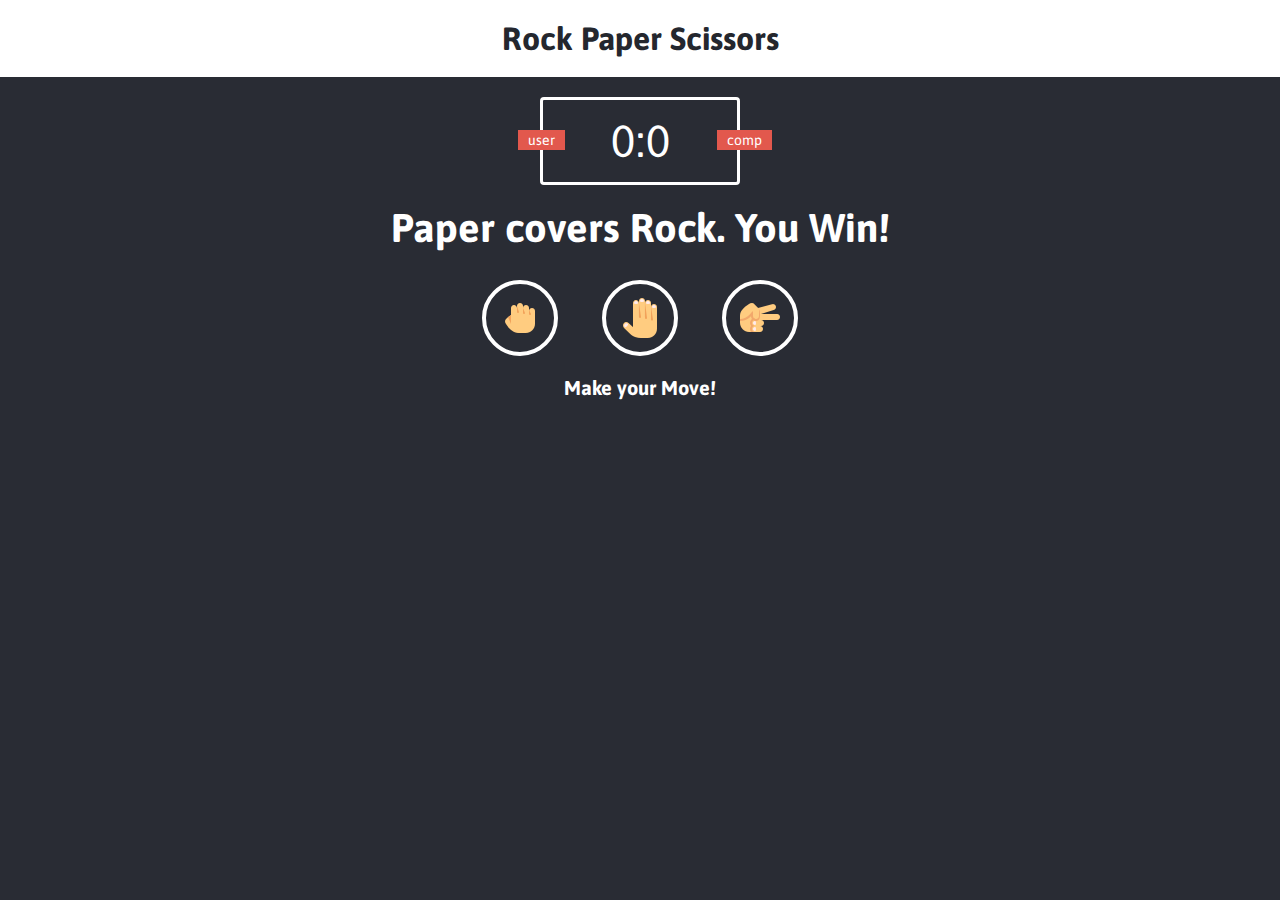
<file: Rock Paper Scissors Game/index.html>
<html lang="en">
<head>
    <meta charset="UTF-8">
    <meta http-equiv="X-UA-Compatible" content="IE=edge">
    <meta name="viewport" content="width=device-width, initial-scale=1.0">
    <link rel="stylesheet" href="styles.css">
    <title>Rock Paper Scissors Game</title>
</head>
<body>
    <header>
        <h1>Rock Paper Scissors</h1>
    </header>

    <div class="score-board">
        <div id="user-label" class="badges">user</div>
        <div id="computer-label" class="badges">comp</div>
        <span id="user-score">0</span>:<span id="computer-score">0</span>       
    </div>

    <div class="result">
        <p>Paper covers Rock. You Win!</p>
    </div>

    <div class="choices">
        <div class="choice" id="r">
            <img src="img/rock.png" alt="">
        </div>
        <div class="choice" id="p">
            <img src="img/paper.png" alt="">
        </div>
        <div class="choice" id="s">
            <img src="img/scissors.png" alt="">
        </div>
    </div>

    <p id="action-message">Make your Move!</p>

    <script src="app.js"></script>
</body>
</html>
</file>
<file: Rock Paper Scissors Game/styles.css>
@import url("https://fonts.googleapis.com/css2?family=Asap:wght@500;700&display=swap");
* {
  margin: 0;
  padding: 0;
  box-sizing: border-box;
}

body {
  background-color: #292c34;
  font-family: Asap, sans-serif;
}

header {
  background-color: white;
  padding: 20px;
}

header h1 {
  color: #24272e;
  text-align: center;
}

.score-board {
  margin: 20px auto;
  border: 3px solid white;
  border-radius: 4px;
  text-align: center;
  width: 200px;
  color: white;
  padding: 15px 20px;
  font-size: 45px;
  position: relative;
}

.badges {
  background-color: #e2584d;
  font-size: 14px;
  padding: 2px 10px;
}

#user-label {
  position: absolute;
  top: 30px;
  left: -25px;
}

#computer-label {
  position: absolute;
  top: 30px;
  right: -35px;
}

.result {
  font-size: 40px;
  color: white;
}

.result p {
  text-align: center;
  font-weight: bold;
}

.choices {
  margin-top: 30px;
  text-align: center;
}

.choice {
  display: inline-block;
  padding: 10px;
  border: 4px solid white;
  border-radius: 50%;
  margin: 0 20px;
  transition: all 0.3s ease;
}

.choice:hover {
  cursor: pointer;
  background: #e2584d;
}

#action-message {
  text-align: center;
  color: white;
  font-weight: bold;
  font-size: 20px;
  margin-top: 20px;
}

.green-glow {
  border: 4px solid #4dcc7d;
  box-shadow: 0 0 10px #31b43a;
}

.red-glow {
  border: 4px solid #fc121b;
  box-shadow: 0 0 10px #d01115;
}

.gray-glow {
  border: 4px solid #464647;
  box-shadow: 0 0 10px #25292b;
}
</file>
